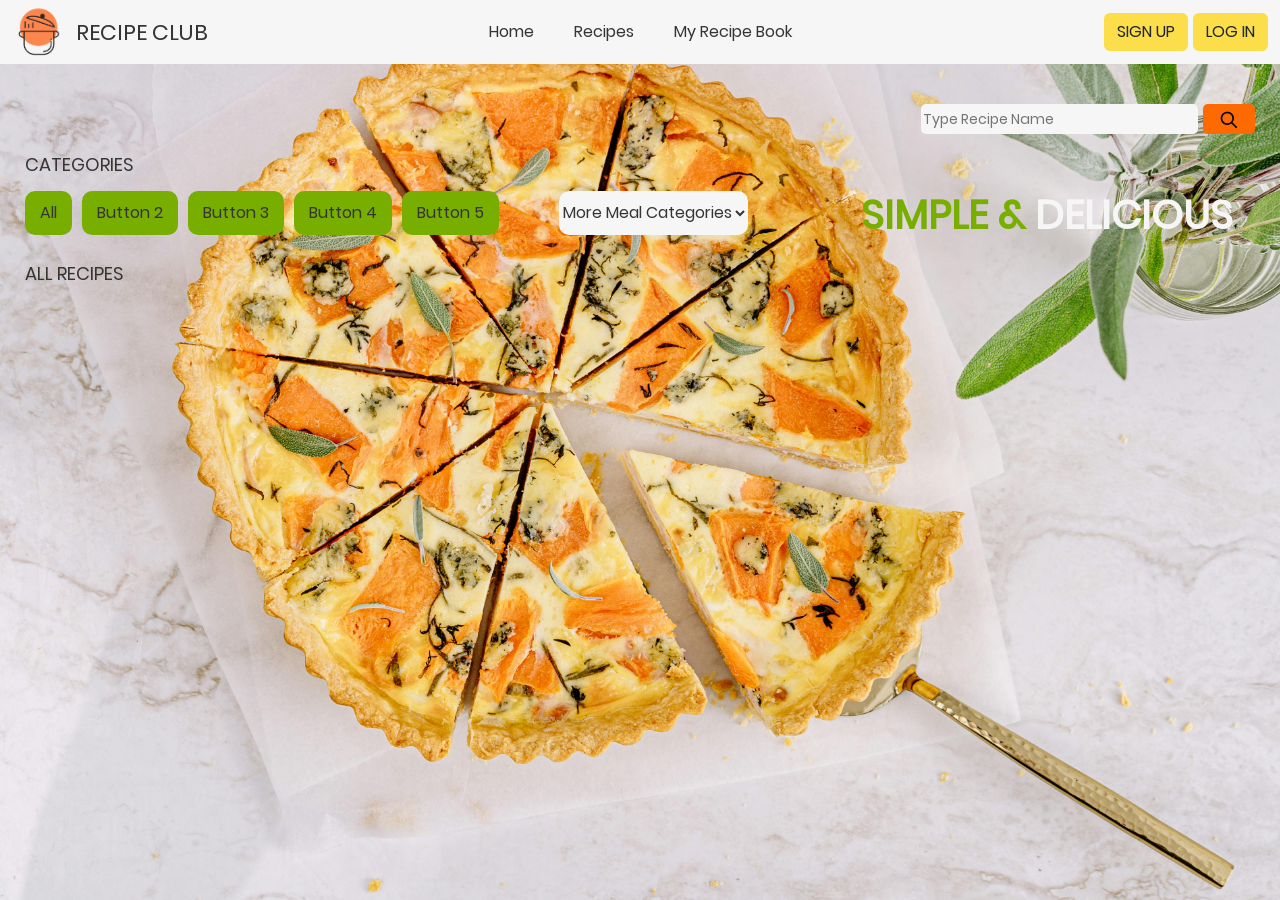
<file: index.html>
<!DOCTYPE html>
<html lang="en">

<head>
    <meta charset="UTF-8">
    <meta name="viewport" content="width=device-width, initial-scale=1.0">
    <title>Recipe App_API Integration</title>
    <link href="https://cdn.jsdelivr.net/npm/bootstrap@5.3.8/dist/css/bootstrap.min.css" rel="stylesheet"
        integrity="sha384-sRIl4kxILFvY47J16cr9ZwB07vP4J8+LH7qKQnuqkuIAvNWLzeN8tE5YBujZqJLB" crossorigin="anonymous">
    <link rel="stylesheet" href="assests/css/style.css">
</head>

<body>
    <!-- Nav Bar -->
    <div class="container-fluid nav_bar_main_div">
        <div class="row ">
            <div class="nav_bar_left">
                <img src="assests/img/Logo.png" alt="" width="75px">
                <label for="">RECIPE CLUB</label>
            </div>
            <div class="nav_bar_center">
                <a href="index.html">Home</a>
                <a href="recipes.html" id="recipe_link_nav_bar">Recipes</a>
                <a href="">My Recipe Book</a>
            </div>
            <div class="nav_bar_right">
                <a href="login.html" class="btn">SIGN UP</a>
                <a href="login.html" class="btn">LOG IN</a>

            </div>
        </div>
    </div>

    <!-- Main Section -->
    <!-- Search bar -->
    <div class="container search_bar margin_redefined">
        <div class="row ">          
            <div class="search_bar_div">
                <input type="text" placeholder="Type Recipe Name" style="font-size: 14px;" id="txt_search">
                <button id="button_search"><img src="assests/img/icon_search.png" alt=""></button>
            </div>
            
        </div>
    </div>

    <div class="container category_section margin_redefined">
        <div class="row">
            <h5 style="margin-bottom: 15px; font-size: 18px; font-weight: normal;text-transform: uppercase; color: #353535;">Categories</h5>
        </div>

        <div class="row">
            <div class="col-8">
                <ul class="button-list">
                    <li><button id="cg-1">All</button></li>
                    <li><button id="cg-2">Button 2</button></li>
                    <li><button id="cg-3">Button 3</button></li>
                    <li><button id="cg-4">Button 4</button></li>
                    <li><button id="cg-5">Button 5</button></li>

                    <select class="custom-select" id="category_selector">
                        <option selected id="title_dd" value="0">More Meal Categories</option>
                        <option value="1" id="opt_1">One</option>
                        <option value="2" id="opt_2">Two</option>
                        <option value="3" id="opt_3">Three</option>
                        <option value="4" id="opt_4">One</option>
                        <option value="5" id="opt_5">Two</option>
                        <option value="6" id="opt_6">Three</option>
                        <option value="7" id="opt_7">One</option>
                        <option value="8" id="opt_8">Two</option>
                        <option value="9" id="opt_9">Three</option>
                        <option value="10" id="opt_10">One</option>
                        <option value="11" id="opt_11">Two</option>
                        <option value="12" id="opt_12">Three</option>
                        <option value="13" id="opt_13">One</option>
                        <option value="14" id="opt_14">Two</option>
                    </select>

                </ul>
            </div>

            <div class="col-4 quote_box">
                <h1 style="color: #78AE00;">SIMPLE & </h1>
                <h1 style="color: #F6F6F6;">DELICIOUS</h1>
            </div>

        </div>
                
        <div class="row mt-4">
            <h5 style="margin-bottom: 15px; font-size: 18px; font-weight: normal;text-transform: uppercase; color: #353535;" id="category_type">All Recipes</h5>
        </div>

        <!-- <div class="album py-5 bg-body-tertiary"> -->
        <div class="container">
            <div class="row row-cols-1 row-cols-sm-2 row-cols-md-4 g-3" id="card_set">   

                <!-- Cards will be dynamically placed here -->

            </div>
        </div>
        <!-- </div> -->
    </div>



    <script src="https://cdn.jsdelivr.net/npm/bootstrap@5.3.8/dist/js/bootstrap.bundle.min.js"
        integrity="sha384-FKyoEForCGlyvwx9Hj09JcYn3nv7wiPVlz7YYwJrWVcXK/BmnVDxM+D2scQbITxI"
        crossorigin="anonymous"></script>
    <script src="assests/js/app.js"></script>
</body>

</html>
</file>
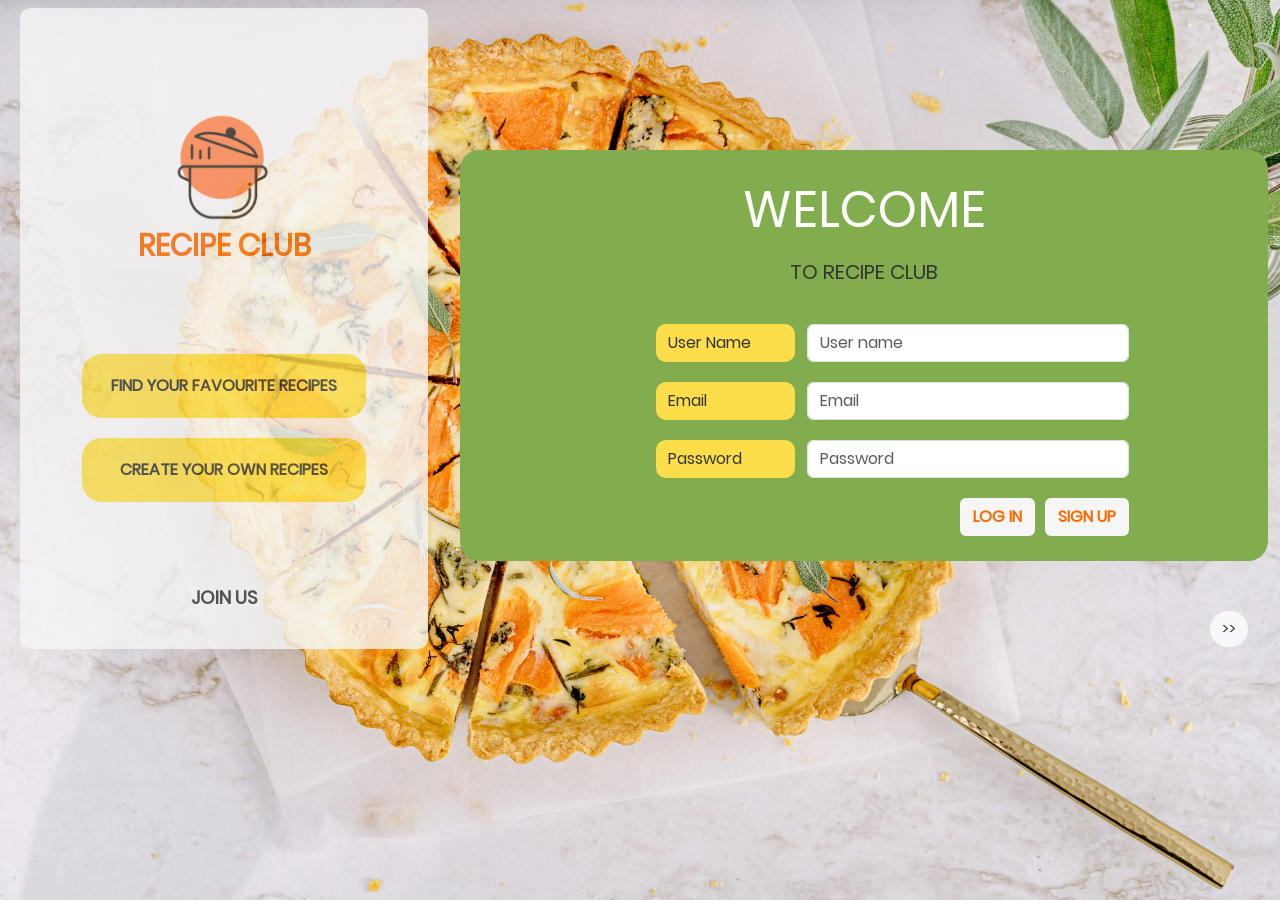
<file: login.html>
<!DOCTYPE html>
<html lang="en">

<head>
    <meta charset="UTF-8">
    <meta name="viewport" content="width=device-width, initial-scale=1.0">
    <title>DrillMaster POS System</title>
    <link href="https://cdn.jsdelivr.net/npm/bootstrap@5.3.8/dist/css/bootstrap.min.css" rel="stylesheet"
        integrity="sha384-sRIl4kxILFvY47J16cr9ZwB07vP4J8+LH7qKQnuqkuIAvNWLzeN8tE5YBujZqJLB" crossorigin="anonymous">
    <link rel="stylesheet" href="assests/css/style_login.css">
</head>

<body>

    <div class="container-fluid">
        <div class="row home_page">
            <div class="display_area">
                <div id="left_div">
                    <img src="assests/img/Logo.png" alt="" width="120px">
                    <h5 style="font-weight: bolder; font-size: 30px; color: #FD6A01; text-align: center;">RECIPE CLUB</h5>
                    
                    <div class="tag_line" style="margin-top: 90px;">
                        <p>FIND YOUR FAVOURITE RECIPES</p>
                    </div>
                    <div class="tag_line" style="margin-top: 20px;">
                        <p>CREATE YOUR OWN RECIPES</p>
                    </div>

                    <h6 class="join_us">JOIN US</h6>

                </div>

            </div>
            <div class="form_area">
                <div id="right_div" style="background-color: #81AD4E; border-radius: 20px; opacity: 75px;">
                    <h1 class="txt_welcome">WELCOME</h1>
                    <h5 class="club_name">TO RECIPE CLUB</h5>

                    <form class="form_div">
                        <div class="form-group row " style="margin-top: 30px;">
                            <div class="col-sm-3"></div>
                            <label for="inputUsername" class="col-sm-2 col-form-label input_name">User Name</label>
                            <div class="col-sm-5">
                                <input type="text" class="form-control" id="inputUsername" placeholder="User name">
                            </div>
                            <div class="col-sm-2"></div>

                        </div>
                        <div class="form-group row" style="margin-top: 20px;">
                            <div class="col-sm-3"></div>
                            <label for="inputEmail3" class="col-sm-2 col-form-label input_name">Email</label>
                            <div class="col-sm-5">
                                <input type="email" class="form-control" id="inputEmail3" placeholder="Email">
                            </div>
                            <div class="col-sm-2"></div>
                        </div>
                        <div class="form-group row" style="margin-top: 20px;">
                            <div class="col-sm-3"></div>
                            <label for="inputPassword3" class="col-sm-2 col-form-label input_name">Password</label>
                            <div class="col-sm-5">
                                <input type="password" class="form-control" id="inputPassword3" placeholder="Password">
                            </div>
                            <div class="col-sm-2"></div>
                        </div>
                        
                        
                        <div class="form-group row " style="margin-top: 20px;">
                            <div class="col-sm-10 button_div" style="display: flex; justify-content: end; margin-bottom: 25px;">
                                <button type="submit" class="btn" style="margin-right: 10px;">LOG IN</button>
                                <button type="submit" class="btn">SIGN UP</button>
                            </div>
                        </div>
                    </form>

                    
                </div>

                <div class="nav_dashboard" style="display: flex; justify-content: end;">
                    <a href="index.html" class="btn">>></a>
                </div>


            </div>
        </div>
    </div>



    <script src="https://cdn.jsdelivr.net/npm/bootstrap@5.3.8/dist/js/bootstrap.bundle.min.js"
        integrity="sha384-FKyoEForCGlyvwx9Hj09JcYn3nv7wiPVlz7YYwJrWVcXK/BmnVDxM+D2scQbITxI"
        crossorigin="anonymous"></script>
    <script src="assests/js/app.js"></script>
</body>

</html>
</file>
<file: assests/css/style.css>
@font-face {
    font-family: "Poppins";
    src: url("../fonts/poppins.regular.ttf");
}

body{
    font-family: "Poppins";
    color: #353535;
    background-image: url("../img/BG.jpg");
    background-repeat: no-repeat;
    background-attachment: fixed;
    background-size: cover;

    
}

.container-fluid{
    background-color: #F6F6F6;
}

.nav_bar_left{
    display: flex;
    width: 30%;
    /* background-color: blue; */
    align-items: center;
}

.nav_bar_center{
    display: flex;
    width: 40%;
    /* background-color: yellow; */
    align-items: center;
    justify-content: center;
}

.nav_bar_right{
    display: flex;
    width: 30%;
    /* background-color: green; */
    align-items: center;
    justify-content: end;
    
}

.nav_bar_right a{
    background-color: #FBDE49;
    margin-left: 5px;
}

.nav_bar_center a{
    margin: 20px;
    text-decoration: none;
    color: #353535;
}

.nav_bar_right img{
    width: 7%;
    height: auto;
    margin: 5px;
}

.nav_bar_left label{
    font-size: 22px;
    margin-left: 10px;
}

.nav_bar_left img{
    width: 15%;
    height: auto;
}

/* .nav_bar_main_div{
    position: fixed;
    top: 0;
    z-index: 1000;
} */


/* Main Section */

.search_bar{
    margin-right: 10px;
    width: 100%;
}

.search_bar_div{
    display: flex;
    margin-top: 20px;
    justify-content: end;
}

.search_bar_div button img{
    width: 50%;
}

.search_bar_div button{
    margin-left: 5px;
    border-radius: 5px;
    background-color: #FD6A01;
    border: none;
}

.search_bar_div input{
    border-radius: 5px;
    border: none;
    background-color: #F6F6F6;
    height: 30px;
}

.category_section{
    width: 100%;
    /* background-color: aqua; */
}

.dropdow_category{
    display: flex;
    justify-content: end;
    
}

.dropdown_category button{
    background-color: #F6F6F6;
}

.margin_redefined{
    margin-left: 1% !important;
    margin-right: 1% !important;
    margin-top: 20px !important;
    width: 98% !important;
    max-width: none !important;
    /* background-color: aquamarine; */
}

.quote_box h1{
    display: inline;
    text-align: center;
    font-weight: bolder;   
    
}

.card{
    border-radius: 10px !important;
}

.card_button{
    background-color:#FBDE49;
}

/* --------Category CSS-------- */

.button-list {
    display: flex; /* Makes the list horizontal */
    list-style-type: none; /* Removes bullet points */
    padding: 0;
    margin: 0;
}

.button-list li {
    margin-right: 10px; /* Adds spacing between buttons */
}

.button-list button {
    /* Basic button styling */
    padding: 10px 15px;
    background-color: #78AE00;
    color: #353535;
    border-radius: 10px;
    border: none;
    cursor: pointer;

}

/* .more-item {
    display: none; 

}*/
/* Optional: Add hover effect */
.button-list button:hover {
    background-color: #FD6A01;
}

#category_selector{
    background-color: #F6F6F6;
    color: #353535;
    border-radius: 10px;
    border: none;
    margin-left: 50px;
}

/* ------------------------------- */

#button_recipe{
    background-color: #FBDE49;
    color: #353535;
    border: none;
}

.button_details :hover{
    background-color: #FD6A01 !important;
}

#thumb_img{
    margin: 10px;
    border-radius: 5px;
}

#item_card{
    background-color: #D9D9D9;
}
</file>
<file: assests/css/style_login.css>
@font-face {
    font-family: "Poppins";
    src: url("../fonts/poppins.regular.ttf");
}

body{
    font-family: "Poppins";
    color: #353535;
    background-image: url("../img/BG.jpg");
    background-repeat: no-repeat;
    background-attachment: fixed;
    background-size: cover;    
}

.home_page{    
    display: flex; 
}

.display_area{
    /* background-color: #F6F6F6; */
    width: 35%;
    height: 100vh; 
}

.form_area{
    /* background-color: aqua; */
    width: 65%;
    height: 100vh;
}

#left_div{
    background-color: #F6F6F6; 
    opacity: 80%;
    margin: 2%;
    border-radius: 10px;
}

#left_div img{
    margin-left: 35%;
    margin-top: 100px;
    
}

.tag_line{
    background-color: #FBDE49; 
    color: #353535;
    width: 70%;
    font-size: 16px;
    margin-left: auto;
    margin-right: auto;
    border-radius: 20px;
    font-weight: bold;
}

.tag_line p{
    text-align: center;
    padding-top: 20px;
    padding-bottom: 20px;
    padding-left: 10px;
    padding-right: 10px;
}

.join_us{
    text-align: center;
    margin-top: 85px;
    padding-bottom: 40px;
    font-size: 18px;
    font-weight: bold;
    color: #353535;
}

.txt_welcome{
    text-align: center;
    color: #FEFEFE;
    font-size: 50px;
    font-weight: 50px;
    margin-top: 150px;
    padding-top: 30px;
}

.club_name{
    text-align: center;
    color: #353535;
    margin-top: 20px;
    margin-bottom: 40px;
    font-weight: normal;
}

.input_name{
    background-color: #FBDE49;
    color: #353535;
    border-radius: 10px;
}

.form_group{
   display: flex;
   justify-content: center;
}

.button_div button{
    background-color: #F6F6F6;
    color: #FD6A01;
    font-weight: bold;
}

.nav_dashboard a{
    background-color: #F8F8F8;
    color: #383F53;
    border: none;
    margin-top: 50px;
    border-radius: 30px;
    margin-right: 20px;
}
</file>
